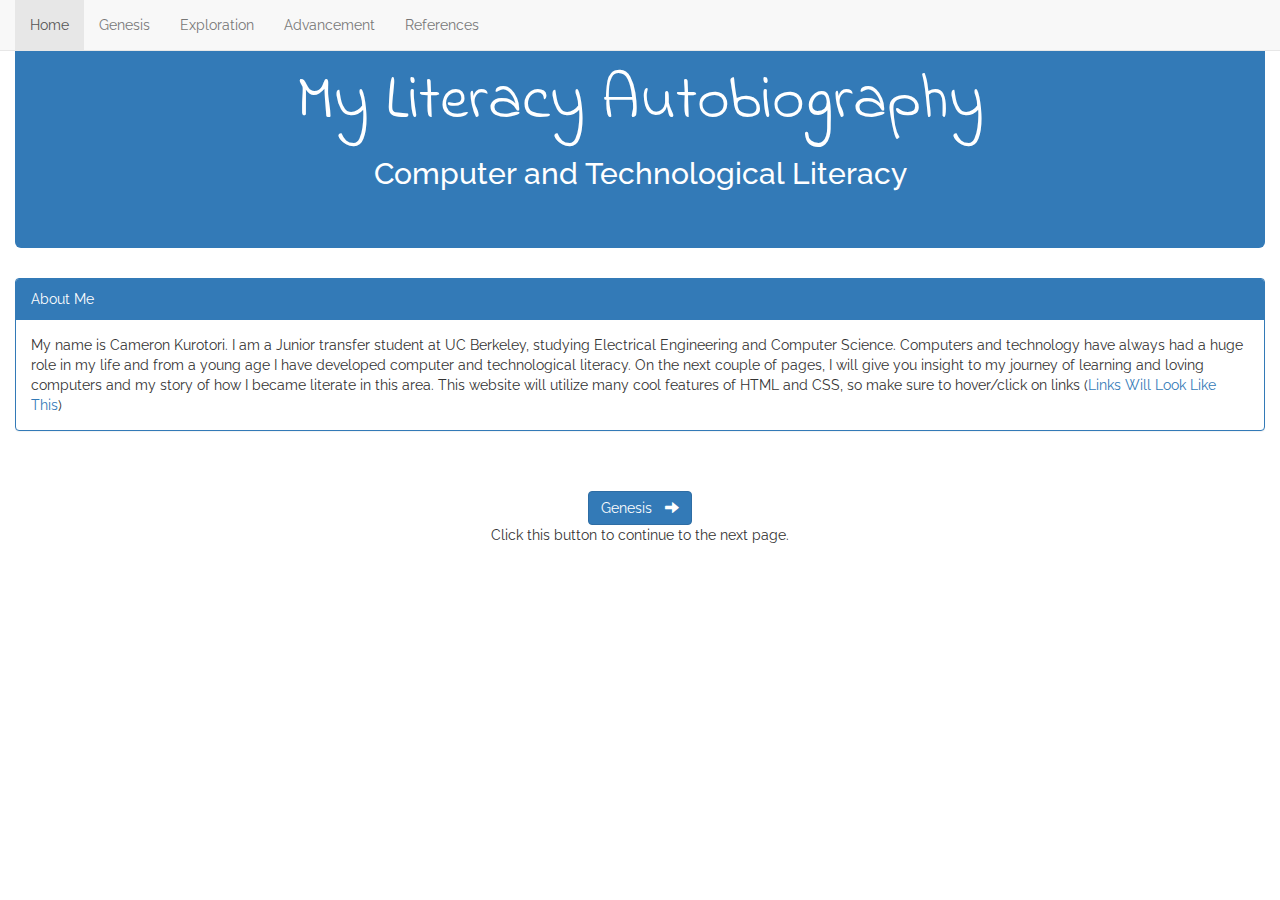
<file: myliteracy/index.html>
<!DOCTYPE html>
<html lang="en"><!-- InstanceBegin template="/Templates/main.dwt" codeOutsideHTMLIsLocked="false" -->
  <head>
    <meta charset="UTF-8">
	<meta http-equiv="X-UA-Compatible" content="IE=edge">
	<meta name="viewport" content="width=device-width, initial-scale=1">
	<!-- InstanceBeginEditable name="doctitle" -->
	<title>My Literacy</title>
	<!-- InstanceEndEditable -->
	<!-- Bootstrap -->
	<link href="css/bootstrap.css" rel="stylesheet">
  <link href="css/main.css" rel="stylesheet">
  <link href="https://fonts.googleapis.com/css?family=Indie+Flower|Raleway" rel="stylesheet">

	<!-- HTML5 shim and Respond.js for IE8 support of HTML5 elements and media queries -->
	<!-- WARNING: Respond.js doesn't work if you view the page via file:// -->
	<!--[if lt IE 9]>
		  <script src="https://oss.maxcdn.com/html5shiv/3.7.2/html5shiv.min.js"></script>
		  <script src="https://oss.maxcdn.com/respond/1.4.2/respond.min.js"></script>
		<![endif]-->
  <!-- InstanceBeginEditable name="head" -->
  <!-- InstanceEndEditable -->
  </head>
  <body>
    <div class="container-fluid">
      <nav class="navbar navbar-default navbar-fixed-top">
        <div class="container-fluid">
          <button class="navbar-toggle" data-toggle="collapse" data-target="#navbar" aria-controls="navbarSupportedContent" aria-expanded="false" aria-label="Toggle navigation">
            <span class="icon-bar"></span>
            <span class="icon-bar"></span>
            <span class="icon-bar"></span>
          </button>
          <div class="collapse navbar-collapse" id="navbar">
            <ul class="nav navbar-nav mr-auto">
              <!-- InstanceBeginEditable name="navbar" -->
              <li class="active"><a href="#">Home</a></li>
              <li><a href="genesis.html">Genesis</a></li>
              <li><a href="exploration.html">Exploration</a></li>
              <li><a href="advancement.html">Advancement</a></li>
              <li><a href="references.html">References</a></li>
              <!-- InstanceEndEditable -->
            </ul>
          </div>
        </div>
      </nav>
      <!-- InstanceBeginEditable name="jumbotron" -->
      <div class="jumbotron text-center">
        <h1>My Literacy Autobiography</h1>
        <h2>Computer and Technological Literacy</h2>
      </div>
      <!-- InstanceEndEditable -->
      <!-- InstanceBeginEditable name="container" -->
      <div class="panel panel-primary">
        <div class="panel-heading">
          About Me
        </div>
        <div class="panel-body">
          My name is Cameron Kurotori. I am a Junior transfer student at UC Berkeley, studying Electrical Engineering and Computer Science. Computers and technology have always had a huge role in my life and from a young age I have developed computer and technological literacy. On the next couple of pages, I will give you insight to my journey of learning and loving computers and my story of how I became literate in this area. This website will utilize many cool features of HTML and CSS, so make sure to hover/click on links (<a href="#" data-toggle="tooltip" title='If you hover over links, some will show additional information! Others may take you to another site when you click!'>Links Will Look Like This</a>)
        </div>
      </div>
      <!-- InstanceEndEditable -->
    </div>
    <footer>
    <!-- InstanceBeginEditable name="footer" -->
      <div class="text-center">
        <a class="btn btn-primary" href="genesis.html">Genesis&emsp;<i class="glyphicon glyphicon-arrow-right"></i></a><br>
        <p>Click this button to continue to the next page.</p>
      </div>
      <!-- InstanceEndEditable -->
    </footer>
	<!-- jQuery (necessary for Bootstrap's JavaScript plugins) --> 
	<script src="js/jquery-1.11.3.min.js"></script>
  <script>
  $(document).ready(function(){
      $('[data-toggle="tooltip"]').tooltip(); 
  });
  </script>
	<!-- Include all compiled plugins (below), or include individual files as needed --> 
	<script src="js/bootstrap.js"></script>
  <!-- InstanceBeginEditable name="body" -->
  <!-- InstanceEndEditable -->
  </body>
<!-- InstanceEnd --></html>
</file>
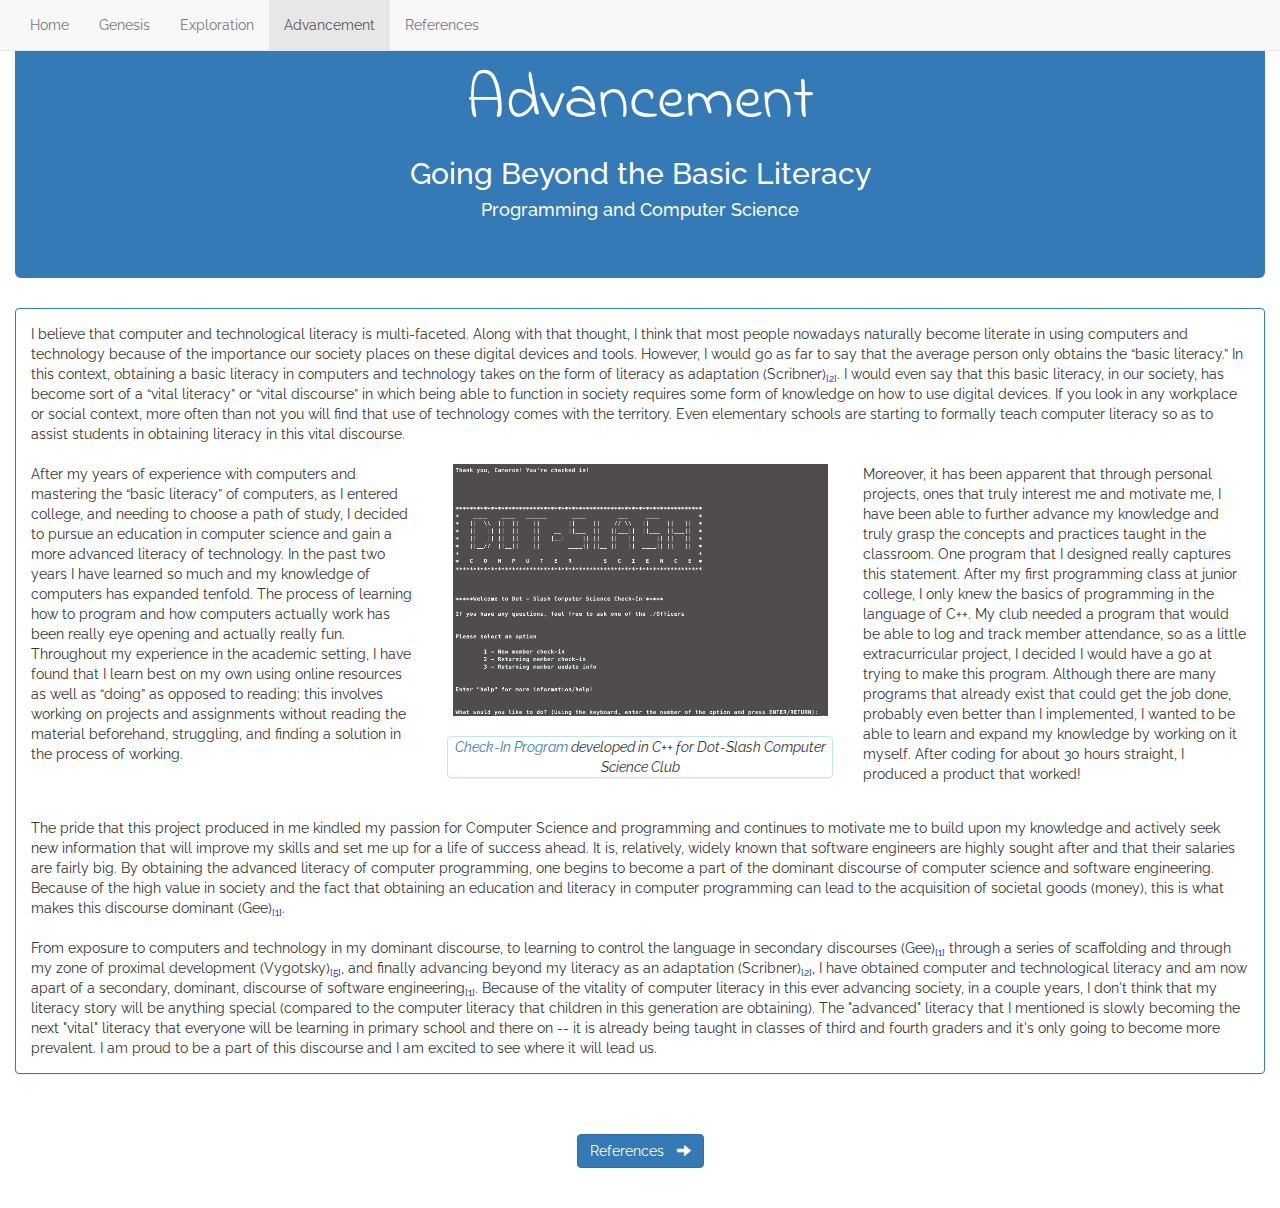
<file: myliteracy/advancement.html>
<!DOCTYPE html>
<html lang="en"><!-- InstanceBegin template="/Templates/main.dwt" codeOutsideHTMLIsLocked="false" -->
  <head>
    <meta charset="UTF-8">
	<meta http-equiv="X-UA-Compatible" content="IE=edge">
	<meta name="viewport" content="width=device-width, initial-scale=1">
	<!-- InstanceBeginEditable name="doctitle" -->
	<title>Advancement</title>
	<!-- InstanceEndEditable -->
	<!-- Bootstrap -->
	<link href="css/bootstrap.css" rel="stylesheet">
  <link href="css/main.css" rel="stylesheet">
  <link href="https://fonts.googleapis.com/css?family=Indie+Flower|Raleway" rel="stylesheet">

	<!-- HTML5 shim and Respond.js for IE8 support of HTML5 elements and media queries -->
	<!-- WARNING: Respond.js doesn't work if you view the page via file:// -->
	<!--[if lt IE 9]>
		  <script src="https://oss.maxcdn.com/html5shiv/3.7.2/html5shiv.min.js"></script>
		  <script src="https://oss.maxcdn.com/respond/1.4.2/respond.min.js"></script>
		<![endif]-->
  <!-- InstanceBeginEditable name="head" -->
  <!-- InstanceEndEditable -->
  </head>
  <body>
    <div class="container-fluid">
      <nav class="navbar navbar-default navbar-fixed-top">
        <div class="container-fluid">
          <button class="navbar-toggle" data-toggle="collapse" data-target="#navbar" aria-controls="navbarSupportedContent" aria-expanded="false" aria-label="Toggle navigation">
            <span class="icon-bar"></span>
            <span class="icon-bar"></span>
            <span class="icon-bar"></span>
          </button>
          <div class="collapse navbar-collapse" id="navbar">
            <ul class="nav navbar-nav mr-auto">
              <!-- InstanceBeginEditable name="navbar" -->
              <li><a href="index.html">Home</a></li>
              <li><a href="genesis.html">Genesis</a></li>
              <li><a href="exploration.html">Exploration</a></li>
              <li class="active"><a href="#">Advancement</a></li>
              <li><a href="references.html">References</a></li>
              <!-- InstanceEndEditable -->
            </ul>
          </div>
        </div>
      </nav>
      <!-- InstanceBeginEditable name="jumbotron" -->
      <div class="jumbotron text-center">
        <h1>Advancement</h1>
        <h2>Going Beyond the Basic Literacy</h2>
        <h4>Programming and Computer Science</h4>
      </div>
      <!-- InstanceEndEditable -->
      <!-- InstanceBeginEditable name="container" -->
      <div class="panel panel-primary">
        <div class="panel-body">
          I believe that computer and technological literacy is multi-faceted. Along with that thought, I think that most people nowadays naturally become literate in using computers and technology because of the importance our society places on these digital devices and tools. However, I would go as far to say that the average person only obtains the “basic literacy.” In this context, obtaining a basic literacy in computers and technology takes on the form of literacy as adaptation (Scribner)<a class="reference" href="references.html" data-toggle='tooltip' title='Scribner, Sylvia. “Literacy in Three Metaphors.” American Journal of Education, vol. 93, no. 1, 1984, pp. 6–21. JSTOR, JSTOR, www.jstor.org/stable/1085087.'>[2]</a>. I would even say that this basic literacy, in our society, has become sort of a “vital literacy” or “vital discourse” in which being able to function in society requires some form of knowledge on how to use digital devices. If you look in any workplace or social context, more often than not you will find that use of technology comes with the territory. Even elementary schools are starting to formally teach computer literacy so as to assist students in obtaining literacy in this vital discourse.
          <br><br>
          <div class="row">
            <div class="col-sm-4">
              After my years of experience with computers and mastering the “basic literacy” of computers, as I entered college, and needing to choose a path of study, I decided to pursue an education in computer science and gain a more advanced literacy of technology. In the past two years I have learned so much and my knowledge of computers has expanded tenfold. The process of learning how to program and how computers actually work has been really eye opening and actually really fun. Throughout my experience in the academic setting, I have found that I learn best on my own using online resources as well as “doing” as opposed to reading; this involves working on projects and assignments without reading the material beforehand, struggling, and finding a solution in the process of working. 
            </div>
            <div class="col-sm-4">
              <div class="text-center">
                <img id="checkin" src="images/checkin.png" alt="Check-In Program developed in C++ for Dot-Slash Computer Science Club at Ohlone College"/><br><br>
                <div class="panel panel-info"><i><a target="_blank" href="https://www.github.com/cpkurotori/checkIn">Check-In Program</a> developed in C++ for Dot-Slash Computer Science Club</i></div>
              </div>
            </div>
            <div class="col-sm-4">
              Moreover, it has been apparent that through personal projects, ones that truly interest me and motivate me, I have been able to further advance my knowledge and truly grasp the concepts and practices taught in the classroom. One program that I designed really captures this statement. After my first programming class at junior college, I only knew the basics of programming in the language of C++. My club needed a program that would be able to log and track member attendance, so as a little extracurricular project, I decided I would have a go at trying to make this program. Although there are many programs that already exist that could get the job done, probably even better than I implemented, I wanted to be able to learn and expand my knowledge by working on it myself. After coding for about 30 hours straight, I produced a product that worked!
            </div>
          </div>
          <br>
          The pride that this project produced in me kindled my passion for Computer Science and programming and continues to motivate me to build upon my knowledge and actively seek new information that will improve my skills and set me up for a life of success ahead. It is, relatively, widely known that software engineers are highly sought after and that their salaries are fairly big. By obtaining the advanced literacy of computer programming, one begins to become a part of the dominant discourse of computer science and software engineering. Because of the high value in society and the fact that obtaining an education and literacy in computer programming can lead to the acquisition of societal goods (money), this is what makes this discourse dominant (Gee)<a class="reference" data-toggle="tooltip" title='Gee, James Paul. “LITERACY, DISCOURSE, AND LINGUISTICS: INTRODUCTION.” The Journal of Education, vol. 171, no. 1, 1989, pp. 18–25. JSTOR, JSTOR, www.jstor.org/stable/42743865.'>[1]</a>.
          <br><br>
          From exposure to computers and technology in my dominant discourse, to learning to control the language in secondary discourses (Gee)<a class="reference" href="references.html" data-toggle="tooltip" title='Gee, James Paul. “LITERACY, DISCOURSE, AND LINGUISTICS: INTRODUCTION.” The Journal of Education, vol. 171, no. 1, 1989, pp. 18–25. JSTOR, JSTOR, www.jstor.org/stable/42743865.'>[1]</a> through a series of scaffolding and through my zone of proximal development (Vygotsky)<a class="reference" href="references.html" data-toggle="tooltip" title='Vygotsky, L.S., et al. Mind in Society: the Development of Higher Psychological Processes. Harvard University Press, 1978.'>[5]</a>, and finally advancing beyond my literacy as an adaptation (Scribner)<a class="reference" href="references.html" data-toggle="tooltip" title='Scribner, Sylvia. “Literacy in Three Metaphors.” American Journal of Education, vol. 93, no. 1, 1984, pp. 6–21. JSTOR, JSTOR, www.jstor.org/stable/1085087.'>[2]</a>, I have obtained computer and technological literacy and am now apart of a secondary, dominant, discourse of software engineering<a class="reference" href="references.html" data-toggle="tooltip" title='Gee, James Paul. “LITERACY, DISCOURSE, AND LINGUISTICS: INTRODUCTION.” The Journal of Education, vol. 171, no. 1, 1989, pp. 18–25. JSTOR, JSTOR, www.jstor.org/stable/42743865.'>[1]</a>. Because of the vitality of computer literacy in this ever advancing society, in a couple years, I don't think that my literacy story will be anything special (compared to the computer literacy that children in this generation are obtaining). The "advanced" literacy that I mentioned is slowly becoming the next "vital" literacy that everyone will be learning in primary school and there on -- it is already being taught in classes of third and fourth graders and it's only going to become more prevalent. I am proud to be a part of this discourse and I am excited to see where it will lead us.
          
        </div>
      </div>
      <!-- InstanceEndEditable -->
    </div>
    <footer>
    <!-- InstanceBeginEditable name="footer" -->
      <div class="text-center">
        <a class="btn btn-primary" href="references.html">References&emsp;<i class="glyphicon glyphicon-arrow-right"></i></a><br>
      </div>
    <!-- InstanceEndEditable -->
    </footer>
	<!-- jQuery (necessary for Bootstrap's JavaScript plugins) --> 
	<script src="js/jquery-1.11.3.min.js"></script>
  <script>
  $(document).ready(function(){
      $('[data-toggle="tooltip"]').tooltip(); 
  });
  </script>
	<!-- Include all compiled plugins (below), or include individual files as needed --> 
	<script src="js/bootstrap.js"></script>
  <!-- InstanceBeginEditable name="body" -->
  <!-- InstanceEndEditable -->
  </body>
<!-- InstanceEnd --></html>
</file>
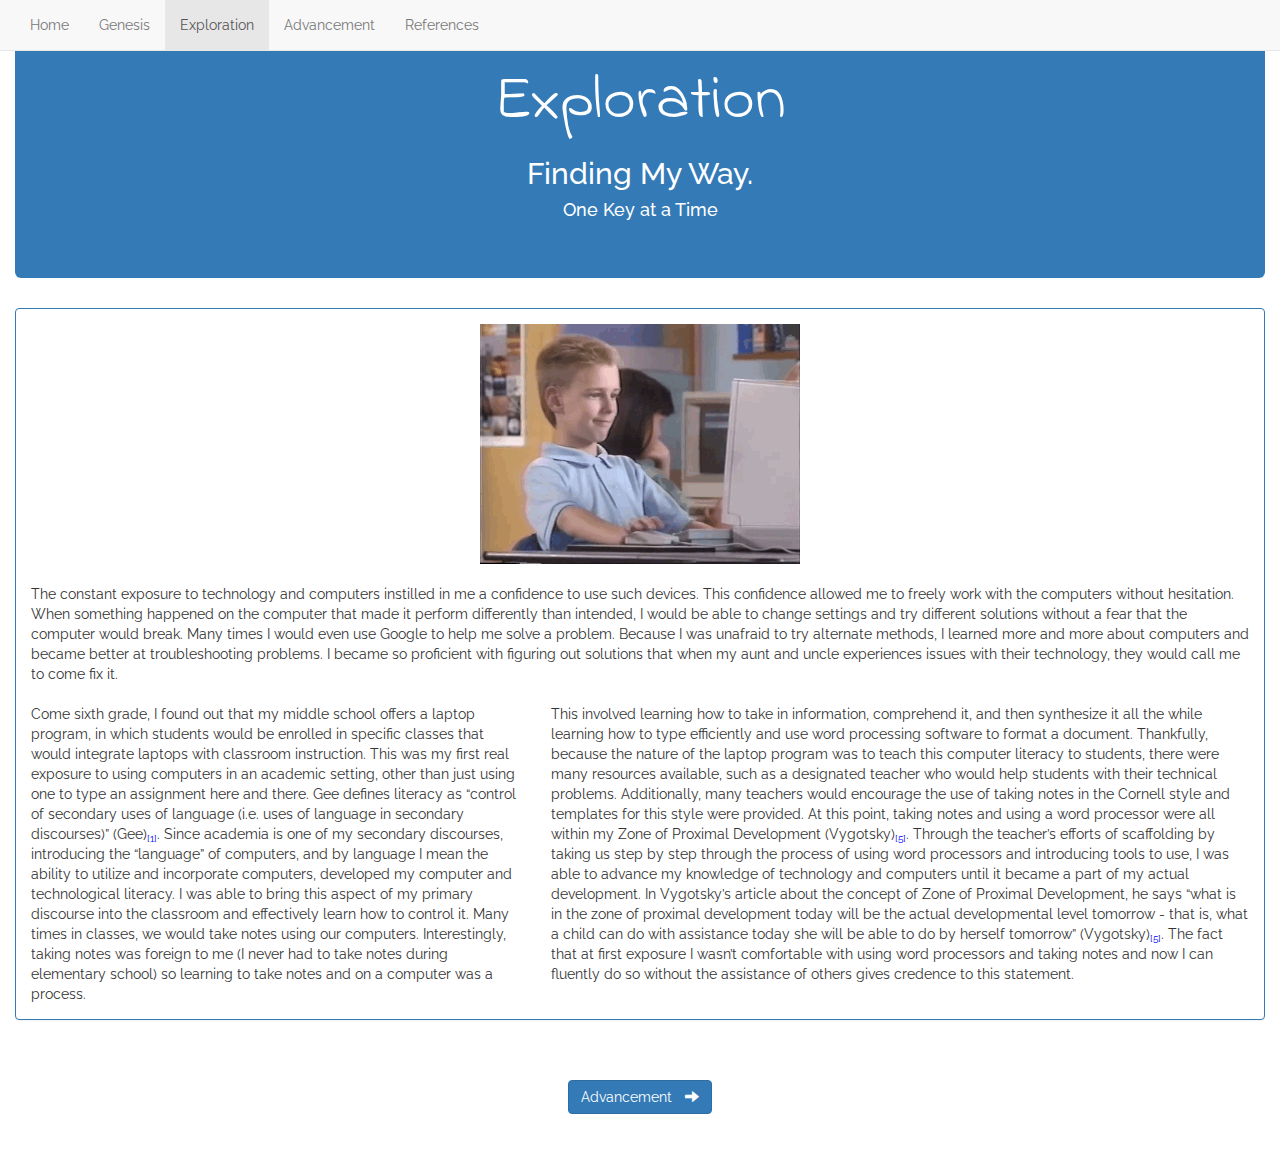
<file: myliteracy/exploration.html>
<!DOCTYPE html>
<html lang="en"><!-- InstanceBegin template="/Templates/main.dwt" codeOutsideHTMLIsLocked="false" -->
  <head>
    <meta charset="UTF-8">
	<meta http-equiv="X-UA-Compatible" content="IE=edge">
	<meta name="viewport" content="width=device-width, initial-scale=1">
	<!-- InstanceBeginEditable name="doctitle" -->
	<title>Exploration</title>
	<!-- InstanceEndEditable -->
	<!-- Bootstrap -->
	<link href="css/bootstrap.css" rel="stylesheet">
  <link href="css/main.css" rel="stylesheet">
  <link href="https://fonts.googleapis.com/css?family=Indie+Flower|Raleway" rel="stylesheet">

	<!-- HTML5 shim and Respond.js for IE8 support of HTML5 elements and media queries -->
	<!-- WARNING: Respond.js doesn't work if you view the page via file:// -->
	<!--[if lt IE 9]>
		  <script src="https://oss.maxcdn.com/html5shiv/3.7.2/html5shiv.min.js"></script>
		  <script src="https://oss.maxcdn.com/respond/1.4.2/respond.min.js"></script>
		<![endif]-->
  <!-- InstanceBeginEditable name="head" -->
  <!-- InstanceEndEditable -->
  </head>
  <body>
    <div class="container-fluid">
      <nav class="navbar navbar-default navbar-fixed-top">
        <div class="container-fluid">
          <button class="navbar-toggle" data-toggle="collapse" data-target="#navbar" aria-controls="navbarSupportedContent" aria-expanded="false" aria-label="Toggle navigation">
            <span class="icon-bar"></span>
            <span class="icon-bar"></span>
            <span class="icon-bar"></span>
          </button>
          <div class="collapse navbar-collapse" id="navbar">
            <ul class="nav navbar-nav mr-auto">
              <!-- InstanceBeginEditable name="navbar" -->
              <li><a href="index.html">Home</a></li>
              <li><a href="genesis.html">Genesis</a></li>
              <li class="active"><a href="#">Exploration</a></li>
              <li><a href="advancement.html">Advancement</a></li>
              <li><a href="references.html">References</a></li>
              <!-- InstanceEndEditable -->
            </ul>
          </div>
        </div>
      </nav>
      <!-- InstanceBeginEditable name="jumbotron" -->
      <div class="jumbotron text-center">
        <h1>Exploration</h1>
        <h2>Finding My Way.</h2>
        <h4>One Key at a Time</h4>
      </div>
      <!-- InstanceEndEditable -->
      <!-- InstanceBeginEditable name="container" -->
      <div class="panel panel-primary">
        <div class="panel-body">
          <div class="text-center">
            <img src="images/thumbsup.gif" alt="kid works on computer and looks at camera and gives a thumbs up in a sign of approval"/>
          </div>
          <br>
          The constant exposure to technology and computers instilled in me a confidence to use such devices. This confidence allowed me to freely work with the computers without hesitation. When something happened on the computer that made it perform differently than intended, I would be able to change settings and try different solutions without a fear that the computer would break. Many times I would even use Google to help me solve a problem. Because I was unafraid to try alternate methods, I learned more and more about computers and became better at troubleshooting problems. I became so proficient with figuring out solutions that when my aunt and uncle experiences issues with their technology, they would call me to come fix it.
          <br><br>
          <div class="row">
            <div class="col-sm-5">
              Come sixth grade, I found out that my middle school offers a laptop program, in which students would be enrolled in specific classes that would integrate laptops with classroom instruction. This was my first real exposure to using computers in an academic setting, other than just using one to type an assignment here and there. Gee defines literacy as “control of secondary uses of language (i.e. uses of language in secondary discourses)” (Gee)<a class="reference" href="references.html" data-toggle="tooltip" title='Gee, James Paul. “LITERACY, DISCOURSE, AND LINGUISTICS: INTRODUCTION.” The Journal of Education, vol. 171, no. 1, 1989, pp. 18–25. JSTOR, JSTOR, www.jstor.org/stable/42743865.'>[1]</a>. Since academia is one of my secondary discourses, introducing the “language” of computers, and by language I mean the ability to utilize and incorporate computers, developed my computer and technological literacy. I was able to bring this aspect of my primary discourse into the classroom and effectively learn how to control it. Many times in classes, we would take notes using our computers. Interestingly, taking notes was foreign to me (I never had to take notes during elementary school) so learning to take notes and on a computer was a process. 
            </div>
            <div class="col-sm-7">
              This involved learning how to take in information, comprehend it, and then synthesize it all the while learning how to type efficiently and use word processing software to format a document. Thankfully, because the nature of the laptop program was to teach this computer literacy to students, there were many resources available, such as a designated teacher who would help students with their technical problems. Additionally, many teachers would encourage the use of taking notes in the Cornell style and templates for this style were provided. At this point, taking notes and using a word processor were all within my Zone of Proximal Development (Vygotsky)<a class="reference" href="references.html" data-toggle="tooltip" title='Vygotsky, L.S., et al. Mind in Society: the Development of Higher Psychological Processes. Harvard University Press, 1978.'>[5]</a>. Through the teacher’s efforts of scaffolding by taking us step by step through the process of using word processors and introducing tools to use, I was able to advance my knowledge of technology and computers until it became a part of my actual development. In Vygotsky’s article about the concept of Zone of Proximal Development, he says “what is in the zone of proximal development today will be the actual developmental level tomorrow - that is, what a child can do with assistance today she will be able to do by herself tomorrow” (Vygotsky)<a class="reference" href="references.html" data-toggle="tooltip" title='Vygotsky, L.S., et al. Mind in Society: the Development of Higher Psychological Processes. Harvard University Press, 1978.'>[5]</a>. The fact that at first exposure I wasn’t comfortable with using word processors and taking notes and now I can fluently do so without the assistance of others gives credence to this statement.
            </div>
          </div>
        </div>
      </div>
      <!-- InstanceEndEditable -->
    </div>
    <footer>
    <!-- InstanceBeginEditable name="footer" -->
      <div class="text-center">
        <a class="btn btn-primary" href="advancement.html">Advancement&emsp;<i class="glyphicon glyphicon-arrow-right"></i></a><br>
      </div>
      <!-- InstanceEndEditable -->
    </footer>
	<!-- jQuery (necessary for Bootstrap's JavaScript plugins) --> 
	<script src="js/jquery-1.11.3.min.js"></script>
  <script>
  $(document).ready(function(){
      $('[data-toggle="tooltip"]').tooltip(); 
  });
  </script>
	<!-- Include all compiled plugins (below), or include individual files as needed --> 
	<script src="js/bootstrap.js"></script>
  <!-- InstanceBeginEditable name="body" -->
  <!-- InstanceEndEditable -->
  </body>
<!-- InstanceEnd --></html>
</file>
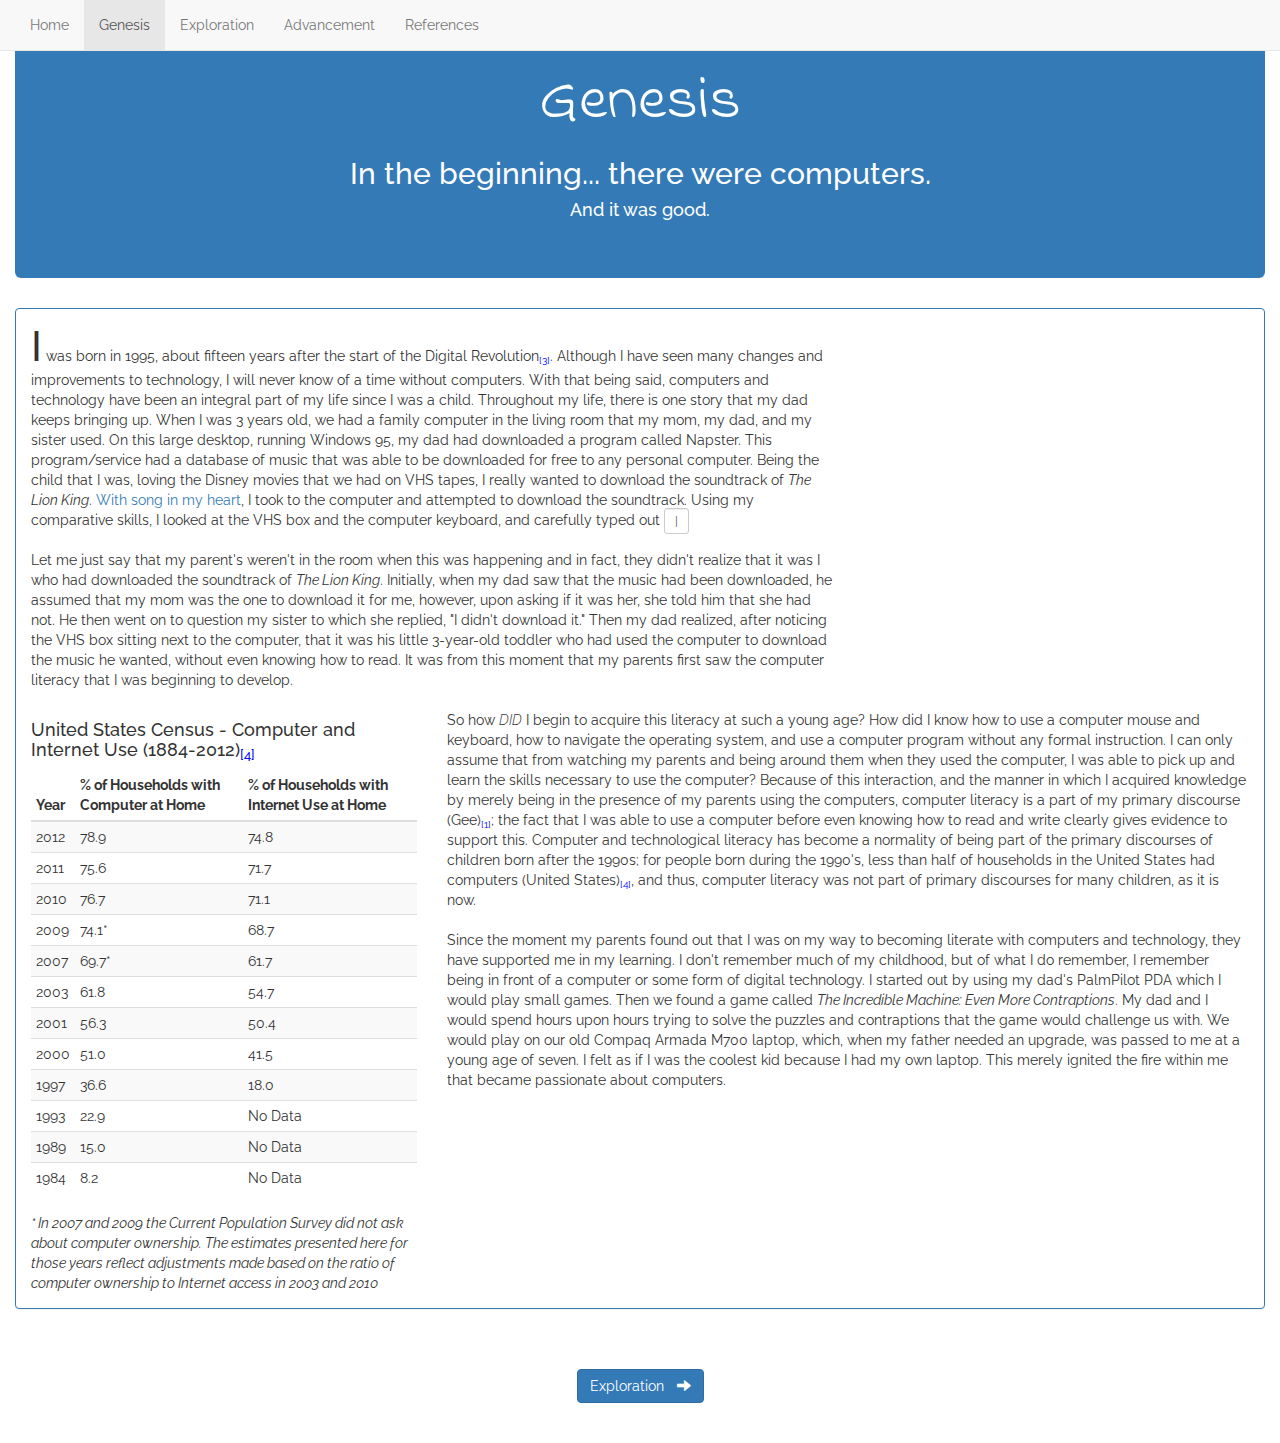
<file: myliteracy/genesis.html>
<!DOCTYPE html>
<html lang="en"><!-- InstanceBegin template="/Templates/main.dwt" codeOutsideHTMLIsLocked="false" -->
  <head>
    <meta charset="UTF-8">
	<meta http-equiv="X-UA-Compatible" content="IE=edge">
	<meta name="viewport" content="width=device-width, initial-scale=1">
	<!-- InstanceBeginEditable name="doctitle" -->
	<title>Genesis</title>
	<!-- InstanceEndEditable -->
	<!-- Bootstrap -->
	<link href="css/bootstrap.css" rel="stylesheet">
  <link href="css/main.css" rel="stylesheet">
  <link href="https://fonts.googleapis.com/css?family=Indie+Flower|Raleway" rel="stylesheet">

	<!-- HTML5 shim and Respond.js for IE8 support of HTML5 elements and media queries -->
	<!-- WARNING: Respond.js doesn't work if you view the page via file:// -->
	<!--[if lt IE 9]>
		  <script src="https://oss.maxcdn.com/html5shiv/3.7.2/html5shiv.min.js"></script>
		  <script src="https://oss.maxcdn.com/respond/1.4.2/respond.min.js"></script>
		<![endif]-->
  <!-- InstanceBeginEditable name="head" -->
  <!-- InstanceEndEditable -->
  </head>
  <body>
    <div class="container-fluid">
      <nav class="navbar navbar-default navbar-fixed-top">
        <div class="container-fluid">
          <button class="navbar-toggle" data-toggle="collapse" data-target="#navbar" aria-controls="navbarSupportedContent" aria-expanded="false" aria-label="Toggle navigation">
            <span class="icon-bar"></span>
            <span class="icon-bar"></span>
            <span class="icon-bar"></span>
          </button>
          <div class="collapse navbar-collapse" id="navbar">
            <ul class="nav navbar-nav mr-auto">
              <!-- InstanceBeginEditable name="navbar" -->
              <li><a href="index.html">Home</a></li>
              <li class="active"><a href="#">Genesis</a></li>
              <li><a href="exploration.html">Exploration</a></li>
              <li><a href="advancement.html">Advancement</a></li>
              <li><a href="references.html">References</a></li>
              <!-- InstanceEndEditable -->
            </ul>
          </div>
        </div>
      </nav>
      <!-- InstanceBeginEditable name="jumbotron" -->
      <div class="jumbotron text-center">
        <h1>Genesis</h1>
        <h2>In the beginning... there were computers.</h2>
        <h4>And it was good.</h4>
      </div>
      <!-- InstanceEndEditable -->
      <!-- InstanceBeginEditable name="container" -->
      <div class="panel panel-primary">
        <div class="panel-body">
          <div class="row">
            <div class="col-sm-8">
              <h2 class="letter">I</h2> was born in 1995, about fifteen years after the start of the Digital Revolution<a class="reference" href="references.html" data-toggle="tooltip" title='Techopedia. “What Is the Digital Revolution? - Definition from Techopedia.” Techopedia.com, Techopedia Inc, www.techopedia.com/definition/23371/digital-revolution. n.d.'>[3]</a>. Although I have seen many changes and improvements to technology, I will never know of a time without computers. With that being said, computers and technology have been an integral part of my life since I was a child. Throughout my life, there is one story that my dad keeps bringing up. When I was 3 years old, we had a family computer in the living room that my mom, my dad, and my sister used. On this large desktop, running Windows 95, my dad had downloaded a program called Napster. This program/service had a database of music that was able to be downloaded for free to any personal computer. Being the child that I was, loving the Disney movies that we had on VHS tapes, I really wanted to download the soundtrack of <i>The Lion King</i>. <a href="#" title="With song in my heart..." data-toggle="popover" data-trigger="hover" data-content="I still have song in my heart. As I sit here writing this, I am listening to the Lion King soundtrack and joyfully singing 🎶 Hakuna Matata. It means no worries for the rest of your days 🎶" data-placement="top">With song in my heart</a>, I took to the computer and attempted to download the soundtrack. Using my comparative skills, I looked at the VHS box and the computer keyboard, and carefully typed out <div id="lionking-textbox" class="form-control input-sm"><span id="lionking" type="typing" value="LION KING"></span></div>
              <br><br>
              Let me just say that my parent's weren't in the room when this was happening and in fact, they didn't realize that it was I who had downloaded the soundtrack of <em>The Lion King</em>. Initially, when my dad saw that the music had been downloaded, he assumed that my mom was the one to download it for me, however, upon asking if it was her, she told him that she had not. He then went on to question my sister to which she replied, "I didn't download it." Then my dad realized, after noticing the VHS box sitting next to the computer, that it was his little 3-year-old toddler who had used the computer to download the music he wanted, without even knowing how to read. It was from this moment that my parents first saw the computer literacy that I was beginning to develop. </div>
            <div class="col-sm-4 text-center">
              <iframe id="spotify" src="https://open.spotify.com/embed/album/3YA5DdB3wSz4pdfEXoMyRd" width="380" height="300px" frameborder="0" allowtransparency="true"></iframe>
            </div>
          </div>
          <br>
          <div class="row">
            <div class="col-sm-4">
              <h4>United States Census - Computer and Internet Use (1884-2012)<a class="reference" href="references.html" data-toggle="tooltip" title='United States Census Bureau. “Computer and Internet Access in the United States: 2012.” U.S. Census Bureau, 3 Feb. 2014, www.census.gov/data/tables/2012/demo/computer-internet/computer-use-2012.html.'>[4]</a></h4>
              <table class="table table-striped table-condensed table-hover">
                <thead>
                  <tr>
                    <th>Year</th>
                    <th>% of Households with Computer at Home</th>
                    <th>% of Households with Internet Use at Home</th>
                  </tr>
                </thead>
                <tbody>
                  <tr>
                    <td>2012</td>
                    <td>78.9</td>
                    <td>74.8</td>
                  </tr>
                  <tr>
                    <td>2011</td>
                    <td>75.6</td>
                    <td>71.7</td>
                  </tr>
                  <tr>
                    <td>2010</td>
                    <td>76.7</td>
                    <td>71.1</td>
                  </tr>
                  <tr>
                    <td>2009</td>
                    <td>74.1*</td>
                    <td>68.7</td>
                  </tr>
                  <tr>
                    <td>2007</td>
                    <td>69.7*</td>
                    <td>61.7</td>
                  </tr>
                  <tr>
                    <td>2003</td>
                    <td>61.8</td>
                    <td>54.7</td>
                  </tr>
                  <tr>
                    <td>2001</td>
                    <td>56.3</td>
                    <td>50.4</td>
                  </tr>
                  <tr>
                    <td>2000</td>
                    <td>51.0</td>
                    <td>41.5</td>
                  </tr>
                  <tr>
                    <td>1997</td>
                    <td>36.6</td>
                    <td>18.0</td>
                  </tr>
                  <tr>
                    <td>1993</td>
                    <td>22.9</td>
                    <td>No Data</td>
                  </tr>
                  <tr>
                    <td>1989</td>
                    <td>15.0</td>
                    <td>No Data</td>
                  </tr>
                  <tr>
                    <td>1984</td>
                    <td>8.2</td>
                    <td>No Data</td>
                  </tr>
                </tbody>
              </table>
              <i>* In 2007 and 2009 the Current Population Survey did not ask about computer ownership. The estimates presented here for those years reflect adjustments made based on the ratio of computer ownership to Internet access in 2003 and 2010</i>
            </div>
            <div class="col-sm-8">
              So how <strong><em>DID</em></strong> I begin to acquire this literacy at such a young age? How did I know how to use a computer mouse and keyboard, how to navigate the operating system, and use a computer program without any formal instruction. I can only assume that from watching my parents and being around them when they used the computer, I was able to pick up and learn the skills necessary to use the computer? Because of this interaction, and the manner in which I acquired knowledge by merely being in the presence of my parents using the computers, computer literacy is a part of my primary discourse (Gee)<a href="references.html" class="reference" data-toggle="tooltip" title='Gee, James Paul. “LITERACY, DISCOURSE, AND LINGUISTICS: INTRODUCTION.” The Journal of Education, vol. 171, no. 1, 1989, pp. 18–25. JSTOR, JSTOR, www.jstor.org/stable/42743865.'>[1]</a>; the fact that I was able to use a computer before even knowing how to read and write clearly gives evidence to support this. Computer and technological literacy has become a normality of being part of the primary discourses of children born after the 1990s; for people born during the 1990's, less than half of households in the United States had computers (United States)<a class="reference" href="references.html" data-toggle="tooltip" title='United States Census Bureau. “Computer and Internet Access in the United States: 2012.” U.S. Census Bureau, 3 Feb. 2014, www.census.gov/data/tables/2012/demo/computer-internet/computer-use-2012.html.'>[4]</a>, and thus, computer literacy was not part of primary discourses for many children, as it is now.
              <br><br>
              Since the moment my parents found out that I was on my way to becoming literate with computers and technology, they have supported me in my learning. I don't remember much of my childhood, but of what I do remember, I remember being in front of a computer or some form of digital technology. I started out by using my dad's PalmPilot PDA which I would play small games. Then we found a game called <i>The Incredible Machine: Even More Contraptions</i>. My dad and I would spend hours upon hours trying to solve the puzzles and contraptions that the game would challenge us with. We would play on our old Compaq Armada M700 laptop, which, when my father needed an upgrade, was passed to me at a young age of seven. I felt as if I was the coolest kid because I had my own laptop. This merely ignited the fire within me that became passionate about computers.
            </div>
          </div>
        </div>
      </div>
      <!-- InstanceEndEditable -->
    </div>
    <footer>
    <!-- InstanceBeginEditable name="footer" -->
      <div class="text-center">
        <a class="btn btn-primary" href="exploration.html">Exploration&emsp;<i class="glyphicon glyphicon-arrow-right"></i></a><br>
      </div>
      <!-- InstanceEndEditable -->
    </footer>
	<!-- jQuery (necessary for Bootstrap's JavaScript plugins) --> 
	<script src="js/jquery-1.11.3.min.js"></script>
  <script>
  $(document).ready(function(){
      $('[data-toggle="tooltip"]').tooltip(); 
  });
  </script>
	<!-- Include all compiled plugins (below), or include individual files as needed --> 
	<script src="js/bootstrap.js"></script>
  <!-- InstanceBeginEditable name="body" -->
  <script>
  $(document).ready(function(){
    $('[data-toggle="popover"]').popover();
  });
  </script>
  <script src="js/typed.min.js"></script>
  <script>
    $('[type="typing"]').each(function(){
      var typed = new Typed('#'+this.id, {
        strings : [this.attributes[2].value],
        typeSpeed: 1000,
        loop: true
      });
    });
  </script>
  <!-- InstanceEndEditable -->
  </body>
<!-- InstanceEnd --></html>
</file>
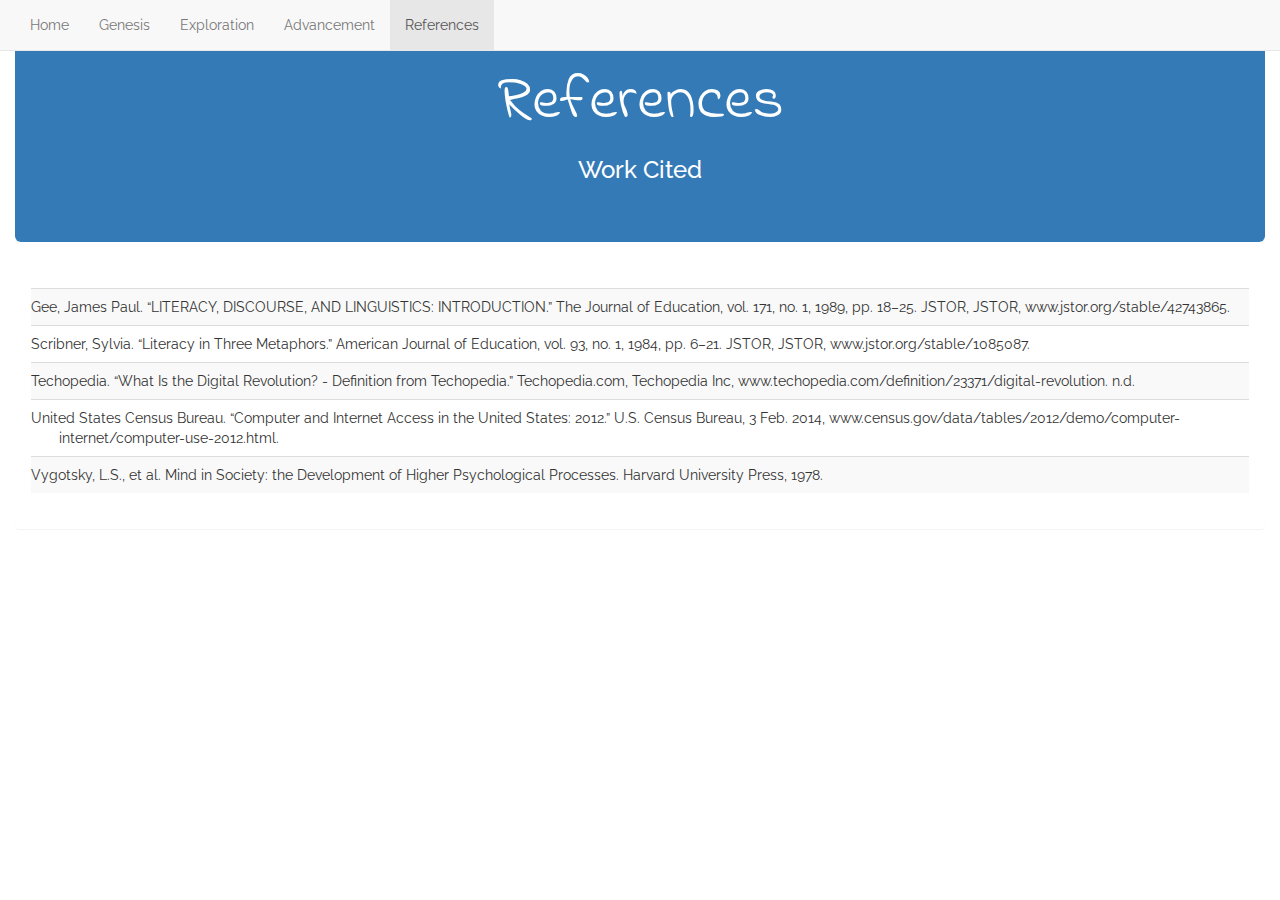
<file: myliteracy/references.html>
<!DOCTYPE html>
<html lang="en"><!-- InstanceBegin template="/Templates/main.dwt" codeOutsideHTMLIsLocked="false" -->
  <head>
    <meta charset="UTF-8">
	<meta http-equiv="X-UA-Compatible" content="IE=edge">
	<meta name="viewport" content="width=device-width, initial-scale=1">
	<!-- InstanceBeginEditable name="doctitle" -->
	<title>References</title>
	<!-- InstanceEndEditable -->
	<!-- Bootstrap -->
	<link href="css/bootstrap.css" rel="stylesheet">
  <link href="css/main.css" rel="stylesheet">
  <link href="https://fonts.googleapis.com/css?family=Indie+Flower|Raleway" rel="stylesheet">

	<!-- HTML5 shim and Respond.js for IE8 support of HTML5 elements and media queries -->
	<!-- WARNING: Respond.js doesn't work if you view the page via file:// -->
	<!--[if lt IE 9]>
		  <script src="https://oss.maxcdn.com/html5shiv/3.7.2/html5shiv.min.js"></script>
		  <script src="https://oss.maxcdn.com/respond/1.4.2/respond.min.js"></script>
		<![endif]-->
  <!-- InstanceBeginEditable name="head" -->
  <!-- InstanceEndEditable -->
  </head>
  <body>
    <div class="container-fluid">
      <nav class="navbar navbar-default navbar-fixed-top">
        <div class="container-fluid">
          <button class="navbar-toggle" data-toggle="collapse" data-target="#navbar" aria-controls="navbarSupportedContent" aria-expanded="false" aria-label="Toggle navigation">
            <span class="icon-bar"></span>
            <span class="icon-bar"></span>
            <span class="icon-bar"></span>
          </button>
          <div class="collapse navbar-collapse" id="navbar">
            <ul class="nav navbar-nav mr-auto">
              <!-- InstanceBeginEditable name="navbar" -->
              <li><a href="index.html">Home</a></li>
              <li><a href="genesis.html">Genesis</a></li>
              <li><a href="exploration.html">Exploration</a></li>
              <li><a href="advancement.html">Advancement</a></li>
              <li class="active"><a href="#">References</a></li>
              <!-- InstanceEndEditable -->
            </ul>
          </div>
        </div>
      </nav>
      <!-- InstanceBeginEditable name="jumbotron" -->
      <div class="jumbotron text-center">
        <h1>References</h1>
        <h3>Work Cited</h3>
      </div>
      <!-- InstanceEndEditable -->
      <!-- InstanceBeginEditable name="container" -->
      <div class="panel">
        <div class="panel-body">
          <table class="table table-hover table-striped">
            <tbody id="references" >
            </tbody>
          </table>
        </div>
      </div>
      <!-- InstanceEndEditable -->
    </div>
    <footer>
    <!-- InstanceBeginEditable name="footer" -->
    
      <!-- InstanceEndEditable -->
    </footer>
	<!-- jQuery (necessary for Bootstrap's JavaScript plugins) --> 
	<script src="js/jquery-1.11.3.min.js"></script>
  <script>
  $(document).ready(function(){
      $('[data-toggle="tooltip"]').tooltip(); 
  });
  </script>
	<!-- Include all compiled plugins (below), or include individual files as needed --> 
	<script src="js/bootstrap.js"></script>
  <!-- InstanceBeginEditable name="body" -->
    <script src="js/references.js"></script>
    <script>
      var i = 1;
      for (var reference in sorted_ref){
        row = document.createElement('TR')
        data = document.createElement('TD');
        data.id = i;
        data.innerHTML = references[sorted_ref[reference]];
        data.className="reference-indent";
        row.appendChild(data);
        document.getElementById('references').appendChild(row);
        i++;
      }
    </script>
  <!-- InstanceEndEditable -->
  </body>
<!-- InstanceEnd --></html>
</file>
<file: myliteracy/css/main.css>
@charset "UTF-8";
/* CSS Document */

body{
  font-family: 'Raleway', sans-serif;
}

h1{
  font-family: 'Indie Flower', cursive;
}

strong{
  font-weight: 300;
}

footer{
  padding: 40px;
}

.letter{
  font-size: 3em;
  display: inline;
}

.reference{
  position: relative;
  top: 3px;
  font-size: .7em;
  color: blue;
}

.typed-cursor {
        opacity: 1;
        animation: blink .7s infinite;
    }

.jumbotron{
  background-color: #337ab7;
  border-color: #2e6da4;
  color: white;
}

.primary {
  color: #337ab7;
}

@keyframes blink {
    0% {
        opacity: 1;
    }
    50% {
        opacity: 0;
    }
    100% {
        opacity: 1;
    }
}

#lionking-textbox{
  display: inline;
  width: 100px;
}

@media screen and (max-width:767px){    
    #spotify {display:none;}
}

@media screen and (max-width:1200px){    
    #spotify {width: 220px;}
}

#checkin{
  width: 100%;
  max-width: 375px;
}

td.reference-indent{
  padding-left: 2em !important;
  text-indent: -2em;
}
</file>
